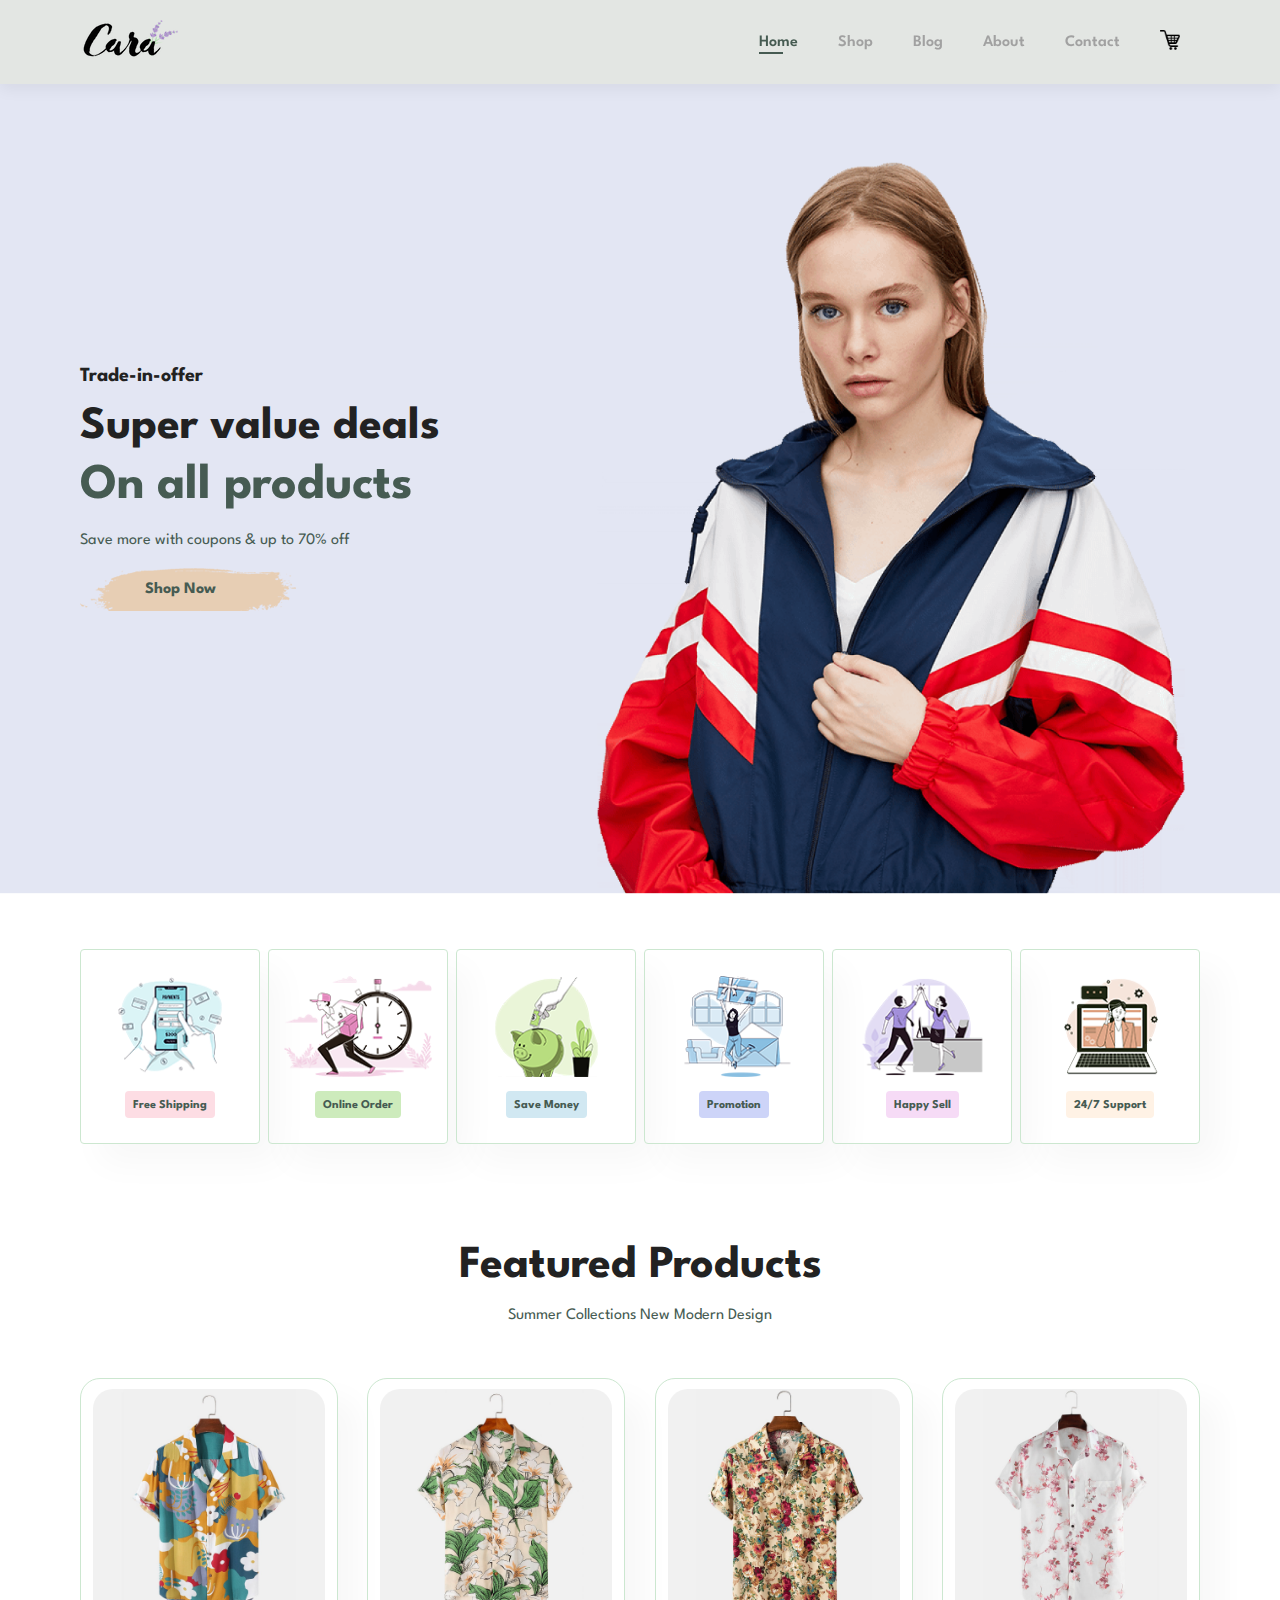
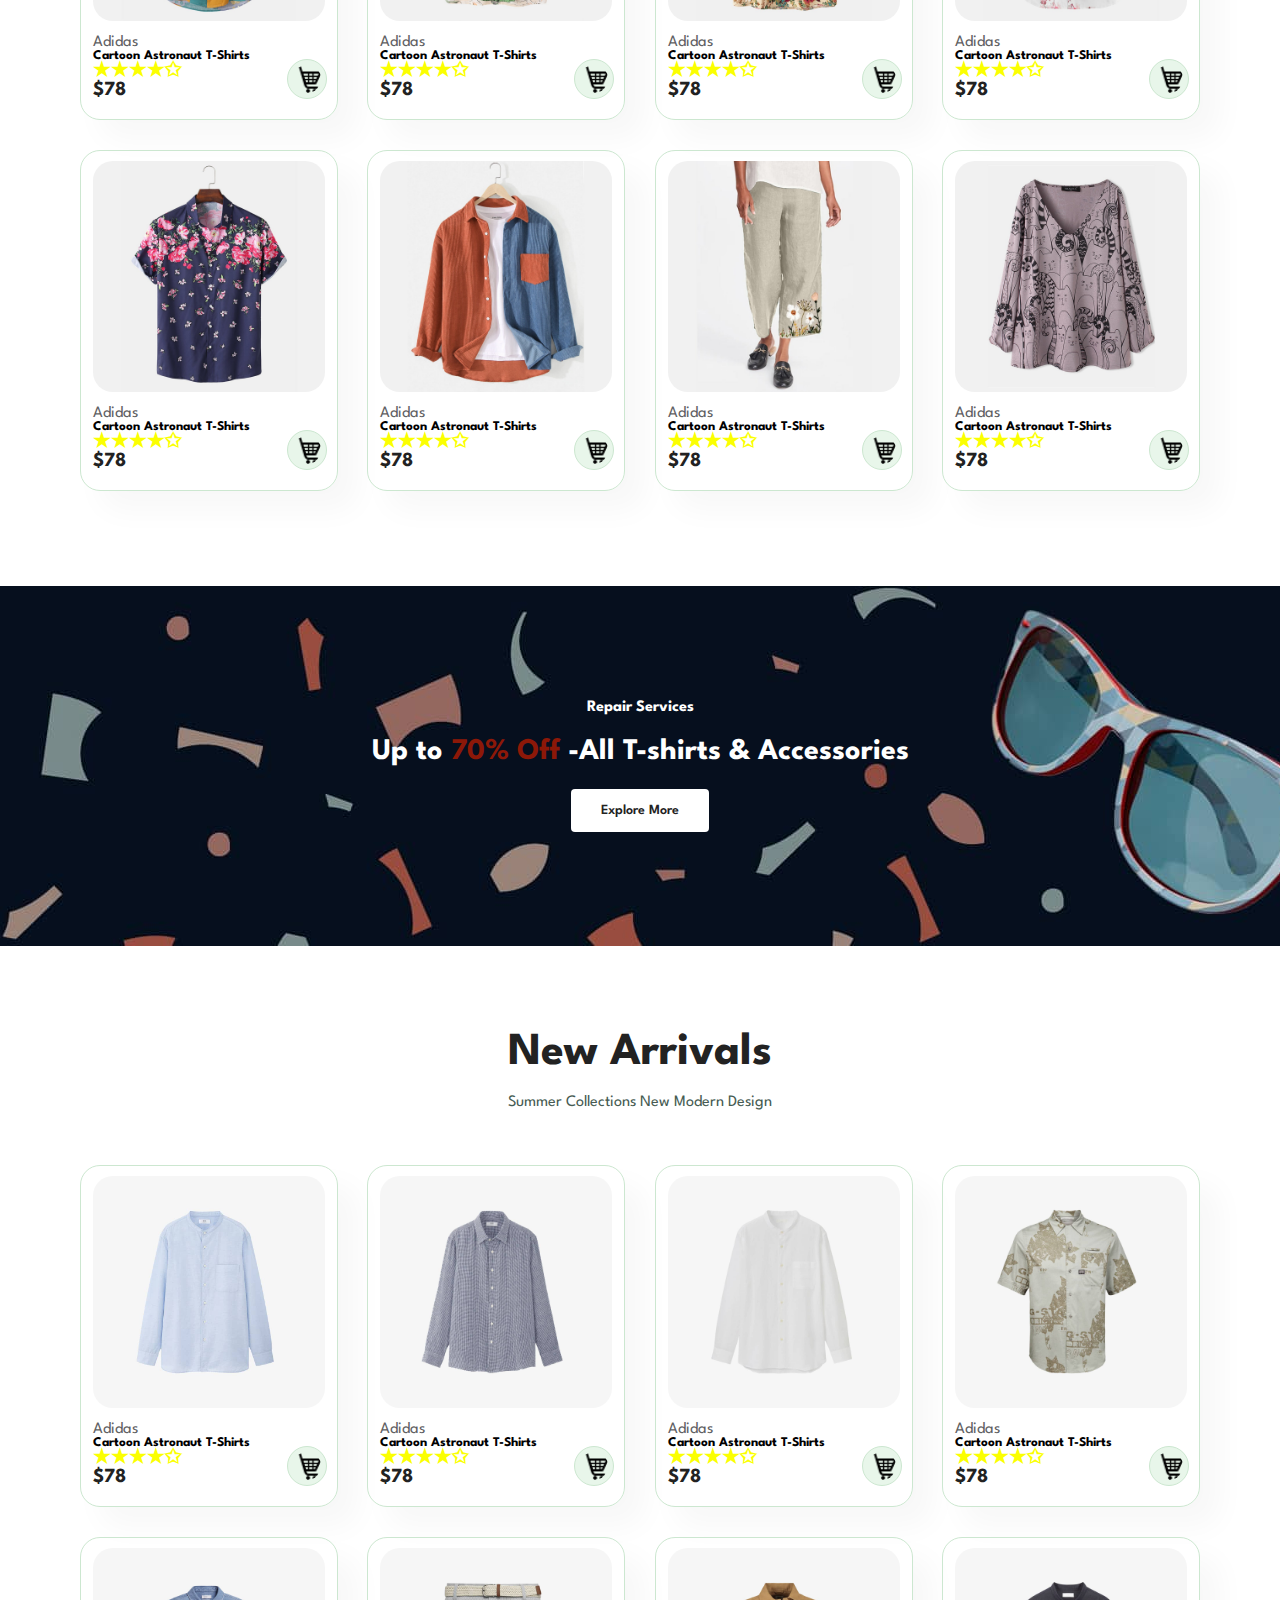
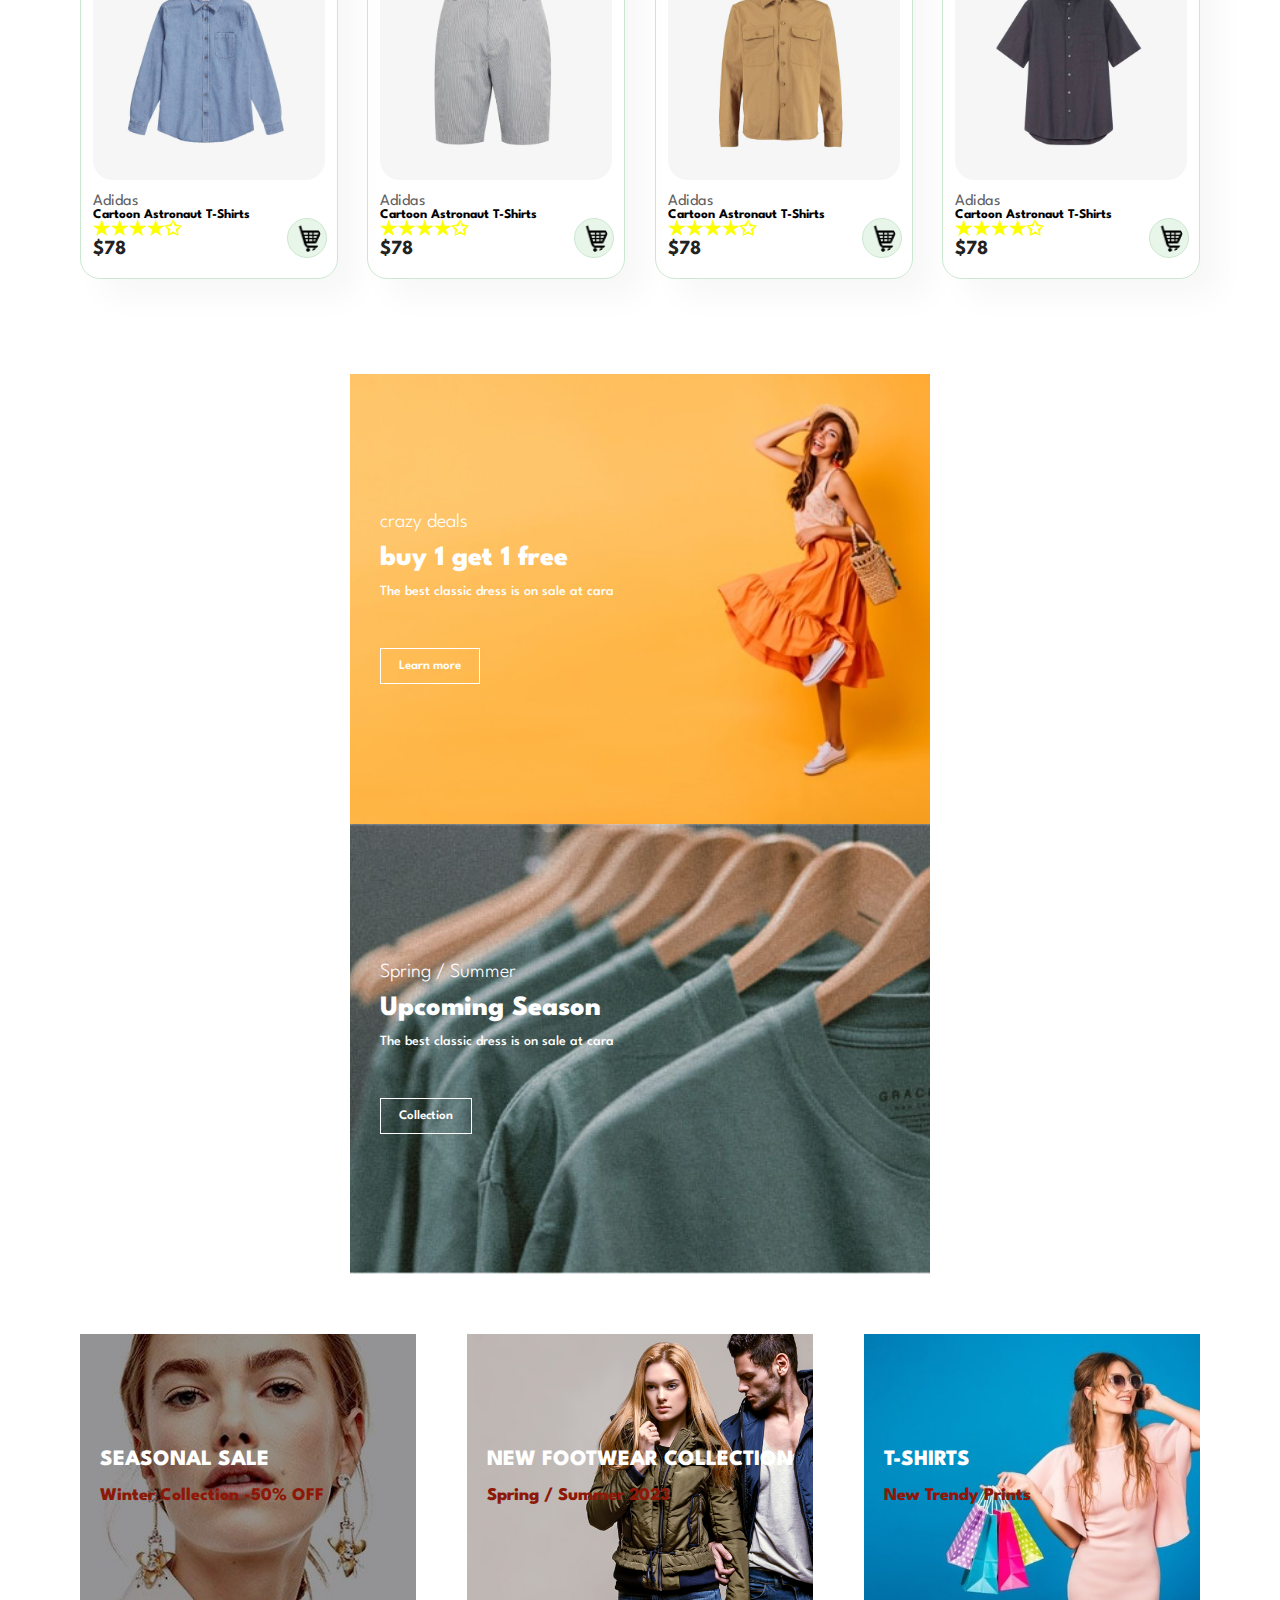
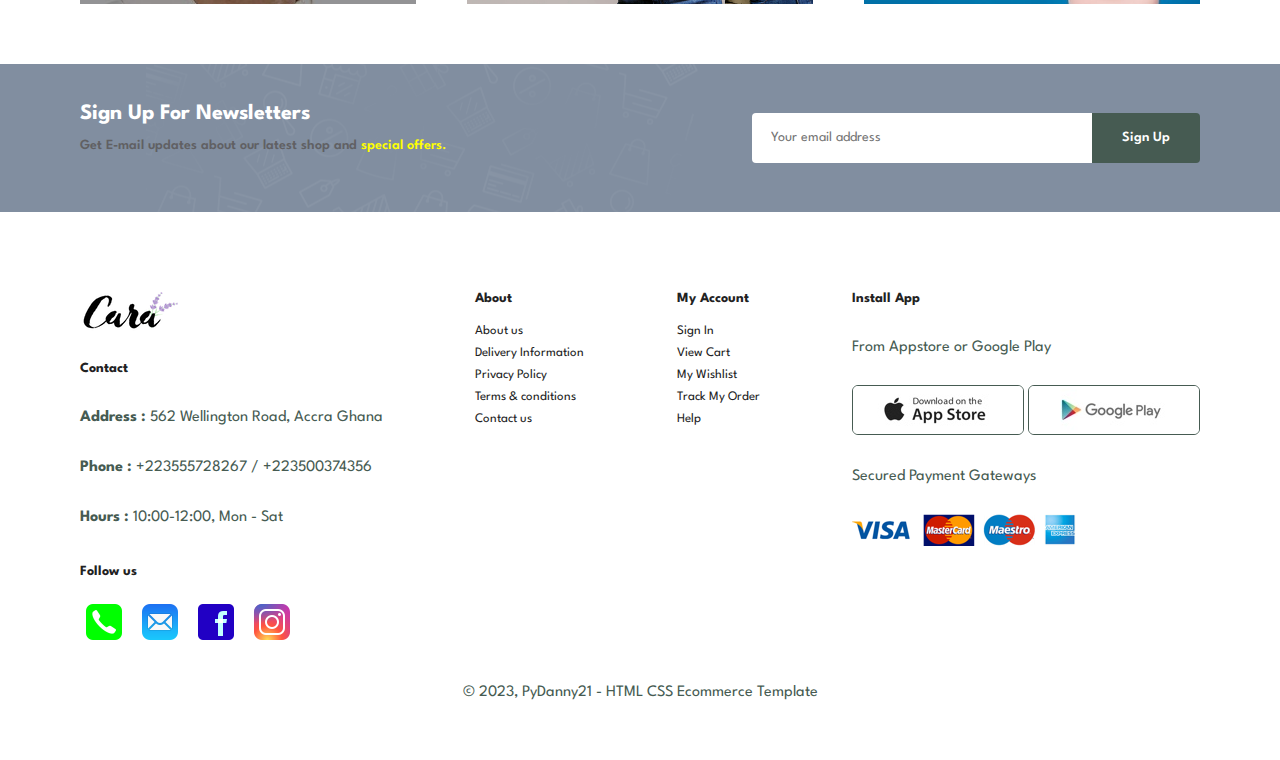
<file: index.html>
<!DOCTYPE html>
<html lang="en">

    <head>
        <meta charset="UTF-8">
        <meta http-equiv="X-UA-Compatible" content="IE=edge">
        <meta name="viewport" content="width=device-width, initial-scale=1.0">
        <title>Ecommerce</title>
        <link rel="stylesheet" href="https://pro.fontawesome.com/releases/v5.10.0/css/all.css" />
        <link rel="stylesheet" href="style.css">
    </head>

    <body>
        <section id="header">
            <a href="#"><img src="logo.png" class="logo"></a>
            <div>
                <ul id="navbar">
                    <li><a href="index.html" class="active">Home</a></li>
                    <li><a href="shop.html">Shop</a></li>
                    <li><a href="blog.html">Blog</a></li>
                    <li><a href="about.html">About</a></li>
                    <li><a href="contact.html">Contact</a></li>
                    <li><a href="cart.html" id="cart"><img src="icons8-shopping-cart-26.png" width="20px"></a></li>
                    <a href="#" id="close">&times;</a>
                </ul>
            </div>
            <div class="mor">
                <a href="cart.html"><img src="icons8-shopping-cart-26.png" width="20px"></a>
                <h3 id="bar">&equiv;</h3>
            </div>
        </section>
        <section id="hero">
            <h4>Trade-in-offer</h4>
            <h2>Super value deals</h2>
            <h1>On all products</h1>
            <p>Save more with coupons & up to 70% off</p>
            <button>Shop Now</button>
        </section>
        <section id="feature" class="section-p1">
            <div class="fe-box">
                <img src="f1.png" alt="">
                <h6>Free Shipping</h6>
            </div>
            <div class="fe-box">
                <img src="f2.png" alt="">
                <h6>Online Order</h6>
            </div>
            <div class="fe-box">
                <img src="f3.png" alt="">
                <h6>Save Money</h6>
            </div>
            <div class="fe-box">
                <img src="f4.png" alt="">
                <h6>Promotion</h6>
            </div>
            <div class="fe-box">
                <img src="f5.png" alt="">
                <h6>Happy Sell</h6>
            </div>
            <div class="fe-box">
                <img src="f6.png" alt="">
                <h6>24/7 Support</h6>
            </div>
        </section>
        <section id="product1" class="section-p1">
            <h2>Featured Products</h2>
            <p>Summer Collections New Modern Design</p>
            <div class="pro-container">
                <div class="pro">
                    <img src="f1.jpg" alt="">
                    <div class="des">
                        <span>Adidas</span>
                        <h5>Cartoon Astronaut T-Shirts</h5>

                        <div class="star">
                            <!-- star icons -->
                            <p>&bigstar;</p>
                            <p>&bigstar;</p>
                            <p>&bigstar;</p>
                            <p>&bigstar;</p>
                            <p>&#10025;</p>
                        </div>
                        <h4>$78</h4>
                    </div>
                    <a href="#"><img src="icons8-shopping-cart-26.png" alt="" class="cart"></a>
                </div>
                <div class="pro">
                    <img src="f2.jpg" alt="">
                    <div class="des">
                        <span>Adidas</span>
                        <h5>Cartoon Astronaut T-Shirts</h5>

                        <div class="star">
                            <!-- star icons -->
                            <p>&bigstar;</p>
                            <p>&bigstar;</p>
                            <p>&bigstar;</p>
                            <p>&bigstar;</p>
                            <p>&#10025;</p>
                        </div>
                        <h4>$78</h4>
                    </div>
                    <a href="#"><img src="icons8-shopping-cart-26.png" alt="" class="cart"></a>
                </div>
                <div class="pro">
                    <img src="f3.jpg" alt="">
                    <div class="des">
                        <span>Adidas</span>
                        <h5>Cartoon Astronaut T-Shirts</h5>

                        <div class="star">
                            <!-- star icons -->
                            <p>&bigstar;</p>
                            <p>&bigstar;</p>
                            <p>&bigstar;</p>
                            <p>&bigstar;</p>
                            <p>&#10025;</p>
                        </div>
                        <h4>$78</h4>
                    </div>
                    <a href="#"><img src="icons8-shopping-cart-26.png" alt="" class="cart"></a>
                </div>
                <div class="pro">
                    <img src="f4.jpg" alt="">
                    <div class="des">
                        <span>Adidas</span>
                        <h5>Cartoon Astronaut T-Shirts</h5>

                        <div class="star">
                            <!-- star icons -->
                            <p>&bigstar;</p>
                            <p>&bigstar;</p>
                            <p>&bigstar;</p>
                            <p>&bigstar;</p>
                            <p>&#10025;</p>
                        </div>
                        <h4>$78</h4>
                    </div>
                    <a href="#"><img src="icons8-shopping-cart-26.png" alt="" class="cart"></a>
                </div>
                <div class="pro">
                    <img src="f5.jpg" alt="">
                    <div class="des">
                        <span>Adidas</span>
                        <h5>Cartoon Astronaut T-Shirts</h5>

                        <div class="star">
                            <!-- star icons -->
                            <p>&bigstar;</p>
                            <p>&bigstar;</p>
                            <p>&bigstar;</p>
                            <p>&bigstar;</p>
                            <p>&#10025;</p>
                        </div>
                        <h4>$78</h4>
                    </div>
                    <a href="#"><img src="icons8-shopping-cart-26.png" alt="" class="cart"></a>
                </div>
                <div class="pro">
                    <img src="f6.jpg" alt="">
                    <div class="des">
                        <span>Adidas</span>
                        <h5>Cartoon Astronaut T-Shirts</h5>

                        <div class="star">
                            <!-- star icons -->
                            <p>&bigstar;</p>
                            <p>&bigstar;</p>
                            <p>&bigstar;</p>
                            <p>&bigstar;</p>
                            <p>&#10025;</p>
                        </div>
                        <h4>$78</h4>
                    </div>
                    <a href="#"><img src="icons8-shopping-cart-26.png" alt="" class="cart"></a>
                </div>
                <div class="pro">
                    <img src="f7.jpg" alt="">
                    <div class="des">
                        <span>Adidas</span>
                        <h5>Cartoon Astronaut T-Shirts</h5>

                        <div class="star">
                            <!-- star icons -->
                            <p>&bigstar;</p>
                            <p>&bigstar;</p>
                            <p>&bigstar;</p>
                            <p>&bigstar;</p>
                            <p>&#10025;</p>
                        </div>
                        <h4>$78</h4>
                    </div>
                    <a href="#"><img src="icons8-shopping-cart-26.png" alt="" class="cart"></a>
                </div>
                <div class="pro">
                    <img src="f8.jpg" alt="">
                    <div class="des">
                        <span>Adidas</span>
                        <h5>Cartoon Astronaut T-Shirts</h5>

                        <div class="star">
                            <!-- star icons -->
                            <p>&bigstar;</p>
                            <p>&bigstar;</p>
                            <p>&bigstar;</p>
                            <p>&bigstar;</p>
                            <p>&#10025;</p>
                        </div>
                        <h4>$78</h4>
                    </div>
                    <a href="#"><img src="icons8-shopping-cart-26.png" alt="" class="cart"></a>
                </div>
            </div>
        </section>
        <section id="banner" class="section-m1">
            <h4>Repair Services</h4>
            <h2>Up to <span>70% Off</span> -All T-shirts & Accessories</h2>
            <button class="normal">Explore More</button>
        </section>
        <section id="product1" class="section-p1">
            <h2>New Arrivals</h2>
            <p>Summer Collections New Modern Design</p>
            <div class="pro-container">
                <div class="pro">
                    <img src="n1.jpg" alt="">
                    <div class="des">
                        <span>Adidas</span>
                        <h5>Cartoon Astronaut T-Shirts</h5>

                        <div class="star">
                            <!-- star icons -->
                            <p>&bigstar;</p>
                            <p>&bigstar;</p>
                            <p>&bigstar;</p>
                            <p>&bigstar;</p>
                            <p>&#10025;</p>
                        </div>
                        <h4>$78</h4>
                    </div>
                    <a href="#"><img src="icons8-shopping-cart-26.png" alt="" class="cart"></a>
                </div>
                <div class="pro">
                    <img src="n2.jpg" alt="">
                    <div class="des">
                        <span>Adidas</span>
                        <h5>Cartoon Astronaut T-Shirts</h5>

                        <div class="star">
                            <!-- star icons -->
                            <p>&bigstar;</p>
                            <p>&bigstar;</p>
                            <p>&bigstar;</p>
                            <p>&bigstar;</p>
                            <p>&#10025;</p>
                        </div>
                        <h4>$78</h4>
                    </div>
                    <a href="#"><img src="icons8-shopping-cart-26.png" alt="" class="cart"></a>
                </div>
                <div class="pro">
                    <img src="n3.jpg" alt="">
                    <div class="des">
                        <span>Adidas</span>
                        <h5>Cartoon Astronaut T-Shirts</h5>

                        <div class="star">
                            <!-- star icons -->
                            <p>&bigstar;</p>
                            <p>&bigstar;</p>
                            <p>&bigstar;</p>
                            <p>&bigstar;</p>
                            <p>&#10025;</p>
                        </div>
                        <h4>$78</h4>
                    </div>
                    <a href="#"><img src="icons8-shopping-cart-26.png" alt="" class="cart"></a>
                </div>
                <div class="pro">
                    <img src="n4.jpg" alt="">
                    <div class="des">
                        <span>Adidas</span>
                        <h5>Cartoon Astronaut T-Shirts</h5>

                        <div class="star">
                            <!-- star icons -->
                            <p>&bigstar;</p>
                            <p>&bigstar;</p>
                            <p>&bigstar;</p>
                            <p>&bigstar;</p>
                            <p>&#10025;</p>
                        </div>
                        <h4>$78</h4>
                    </div>
                    <a href="#"><img src="icons8-shopping-cart-26.png" alt="" class="cart"></a>
                </div>
                <div class="pro">
                    <img src="n5.jpg" alt="">
                    <div class="des">
                        <span>Adidas</span>
                        <h5>Cartoon Astronaut T-Shirts</h5>

                        <div class="star">
                            <!-- star icons -->
                            <p>&bigstar;</p>
                            <p>&bigstar;</p>
                            <p>&bigstar;</p>
                            <p>&bigstar;</p>
                            <p>&#10025;</p>
                        </div>
                        <h4>$78</h4>
                    </div>
                    <a href="#"><img src="icons8-shopping-cart-26.png" alt="" class="cart"></a>
                </div>
                <div class="pro">
                    <img src="n6.jpg" alt="">
                    <div class="des">
                        <span>Adidas</span>
                        <h5>Cartoon Astronaut T-Shirts</h5>

                        <div class="star">
                            <!-- star icons -->
                            <p>&bigstar;</p>
                            <p>&bigstar;</p>
                            <p>&bigstar;</p>
                            <p>&bigstar;</p>
                            <p>&#10025;</p>
                        </div>
                        <h4>$78</h4>
                    </div>
                    <a href="#"><img src="icons8-shopping-cart-26.png" alt="" class="cart"></a>
                </div>
                <div class="pro">
                    <img src="n7.jpg" alt="">
                    <div class="des">
                        <span>Adidas</span>
                        <h5>Cartoon Astronaut T-Shirts</h5>

                        <div class="star">
                            <!-- star icons -->
                            <p>&bigstar;</p>
                            <p>&bigstar;</p>
                            <p>&bigstar;</p>
                            <p>&bigstar;</p>
                            <p>&#10025;</p>
                        </div>
                        <h4>$78</h4>
                    </div>
                    <a href="#"><img src="icons8-shopping-cart-26.png" alt="" class="cart"></a>
                </div>
                <div class="pro">
                    <img src="n8.jpg" alt="">
                    <div class="des">
                        <span>Adidas</span>
                        <h5>Cartoon Astronaut T-Shirts</h5>

                        <div class="star">
                            <!-- star icons -->
                            <p>&bigstar;</p>
                            <p>&bigstar;</p>
                            <p>&bigstar;</p>
                            <p>&bigstar;</p>
                            <p>&#10025;</p>
                        </div>
                        <h4>$78</h4>
                    </div>
                    <a href="#"><img src="icons8-shopping-cart-26.png" alt="" class="cart"></a>
                </div>
            </div>
        </section>
        <section id="sm-banner" class="section-p1">
            <div class="banner-box">
                <h4>crazy deals</h4>
                <h2>buy 1 get 1 free</h2>
                <span>The best classic dress is on sale at cara</span>
                <button class="white">Learn more</button>
            </div>
            <div class="banner-box box-2">
                <h4>Spring / Summer</h4>
                <h2>Upcoming Season</h2>
                <span>The best classic dress is on sale at cara</span>
                <button class="white">Collection</button>
            </div>
        </section> 
        <section id="banner3">
            <div class="banner-box ">
                <h2>SEASONAL SALE</h2>
                <h3>Winter Collection -50% OFF</h3>
            </div>
            <div class="banner-box box-3">
                <h2>NEW FOOTWEAR COLLECTION</h2>
                <h3>Spring / Summer 2023</h3>
            </div>
            <div class="banner-box box-4">
                <h2>T-SHIRTS</h2>
                <h3>New Trendy Prints</h3>
            </div>
        </section>       
        <section id="newsletter" class="section-p1 section-m1">
            <div class="newtext">
                <h4>Sign Up For Newsletters</h4>
                <p>Get E-mail updates about our latest shop and <span>special offers.</span></p>
            </div>
            <div class="form">
                <input type="text" placeholder="Your email address">
                <button class="normal">Sign Up</button>
            </div>
        </section>
        <footer class="section-p1">
            <div class="col">
                <img src="logo.png" class="logo">
                <h4>Contact</h4>
                <p><strong>Address : </strong>562 Wellington Road, Accra Ghana</p>
                <p><strong>Phone : </strong>+223555728267 / +223500374356</p>
                <p><strong>Hours : </strong>10:00-12:00, Mon - Sat</p>
                <div class="follow">
                    <h4>Follow us</h4>
                    <div class="icons">
                        <img src="icons8-call-48.png" alt="f">
                        <img src="icons8-email-48.png" alt="ta">
                        <img src="icons8-facebook-48.png" alt="gh">
                        <img src="icons8-instagram-48.png" alt="j">
                    </div>
                </div>
            </div>
            <div class="col">
                <h4>About</h4>
                <a href="#">About us</a>
                <a href="#">Delivery Information</a>
                <a href="#">Privacy Policy</a>
                <a href="#">Terms & conditions</a>
                <a href="#">Contact us</a>
            </div>
            <div class="col">
                <h4>My Account</h4>
                <a href="#">Sign In</a>
                <a href="#">View Cart</a>
                <a href="#">My Wishlist</a>
                <a href="#">Track My Order</a>
                <a href="#">Help</a>
            </div>
            <div class="col install">
                <h4>Install App</h4>
                <p>From Appstore or Google Play</p>
                <div class="row">
                    <img src="app.jpg" alt="">
                    <img src="play.jpg" alt="">
                </div>
                <p>Secured Payment Gateways</p>
                <img src="pay.png" alt="">
            </div>
            <div class="copyright">
                <p>&copy; 2023, PyDanny21 - HTML CSS Ecommerce Template</p>
            </div>
        </footer>
        <script src="script.js"></script>
    </body>

</html
</file>
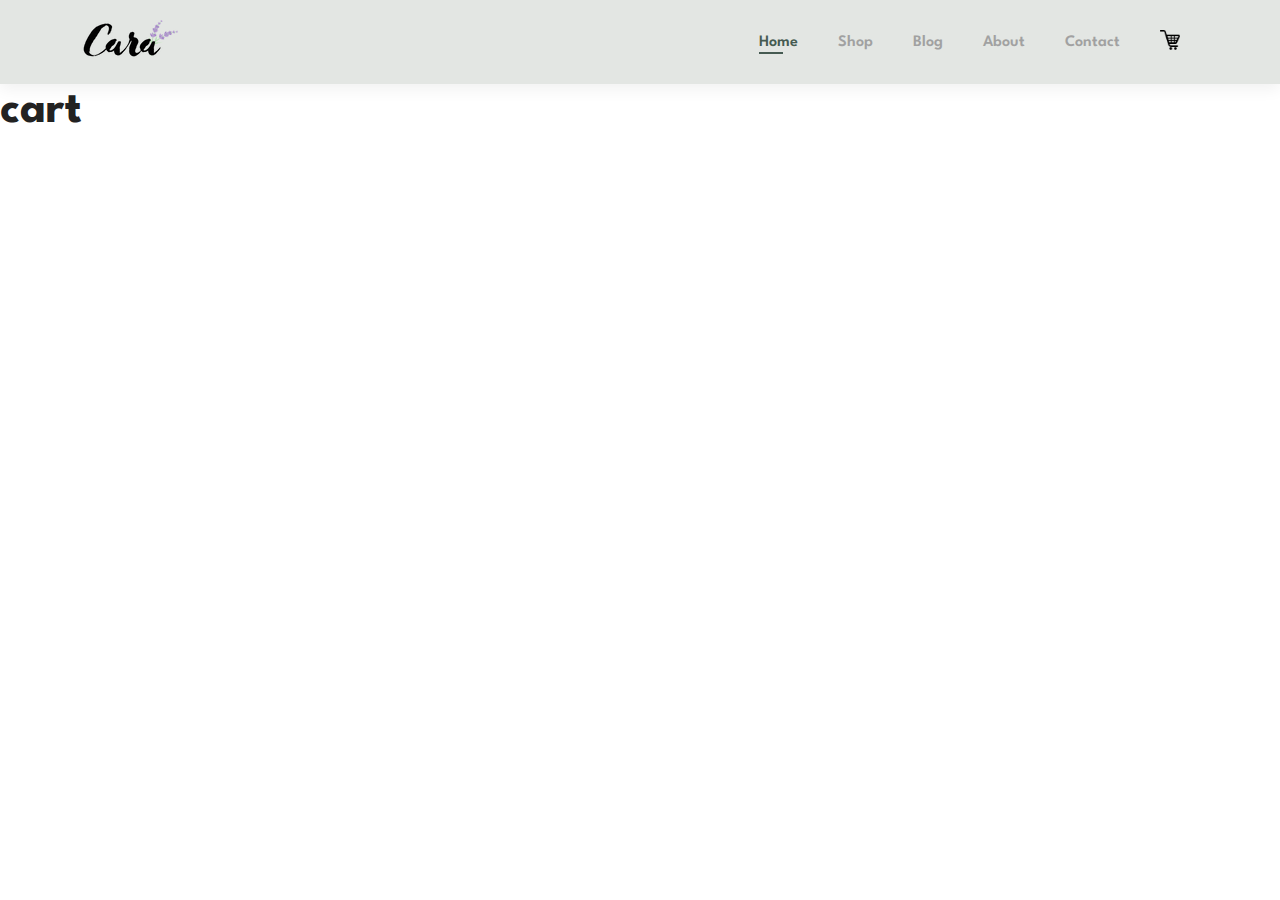
<file: cart.html>
<!DOCTYPE html>
<html lang="en">

    <head>
        <meta charset="UTF-8">
        <meta http-equiv="X-UA-Compatible" content="IE=edge">
        <meta name="viewport" content="width=device-width, initial-scale=1.0">
        <title>Cart</title>
        <link rel="stylesheet" href="https://pro.fontawesome.com/releases/v5.10.0/css/all.css" />

        <link rel="stylesheet" href="style.css">
    </head>

    <body>
        <section id="header">
            <a href="#"><img src="logo.png" class="logo"></a>
            <div>
                <ul id="navbar">
                    <li><a href="index.html" class="active">Home</a></li>
                    <li><a href="shop.html">Shop</a></li>
                    <li><a href="blog.html">Blog</a></li>
                    <li><a href="about.html">About</a></li>
                    <li><a href="contact.html">Contact</a></li>
                    <li><a href="cart.html" id="cart"><img src="icons8-shopping-cart-26.png" width="20px"></a></li>
                    <a href="#" id="close">&times;</a>
                </ul>
            </div>
            <div class="mor">
                <a href="cart.html"><img src="icons8-shopping-cart-26.png" width="20px"></a>
                <h3 id="bar">&equiv;</h3>
            </div>
        </section>
        <h2>cart</h2>


        <script src="script.js"></script>

    </body>

</html>
</file>
<file: style.css>
@import url("https://fonts.googleapis.com/css2?family=Spartan:wght@100;200;300;400;500;600;700;800;900&display=swap");
* {
  margin: 0;
  padding: 0;
  box-sizing: border-box;
  font-family: "Spartan", sans-serif;
}

html {
  scroll-behavior: smooth;
}

/* Global Styles */

h1 {
  font-size: 50px;
  line-height: 64px;
  color: #222;
}

h2 {
  font-size: 46px;
  line-height: 54px;
  color: #222;
}

h4 {
  font-size: 20px;
  color: #222;
}

h6 {
  font-weight: 700;
  font-size: 12px;
}

p {
  font-size: 16px;
  color: #465b52;
  margin: 15px 0 20px 0;
}

.section-p1 {
  padding: 40px 80px;
}

.section-m1 {
  margin: 40px 0;
}


button.normal{
  font-size: 14px;
  font-weight: 600;
  padding: 15px 30px;
  color: #222;
  background-color: #fff;
  border-radius: 4px;
  cursor: pointer;
  border: none;
  outline: none;
  transition: 0.2s;
}

body {
  width: 100%;
}


#header{
  display: flex;
  position: sticky;
  top: 0;
  left: 0;
  align-items: center;
  justify-content: space-between;
  padding: 20px 80px;
  box-shadow: 0 5px 15px rgba(0, 0, 0, 0.06);
  background: #e3e6e3;
  z-index: 999;
}
#navbar{
  display: flex;
  align-items: center;
}


#navbar li{
  list-style: none;
  padding: 0 20px;
  position: relative;
}
#navbar li a{
  text-decoration: none;
  font-size: 16px;
  font-weight: 600;
  color: #a1a1a1;
  transition: 0.3s ease;
}

#navbar li a:hover,
#navbar li a.active{
  color: #465b52;
}

#navbar li a.active::after,#navbar li a:hover::after{
  content: '';
  width: 30%;
  height: 2px;
  background: #465b52;
  position: absolute;
  bottom: -4px;
  left: 20px;

}
.mor{
  display: none;
  align-items: center;
}
#hero{
  background-image: url(hero4.png);
  height: 90vh;
  width: 100%;
  background-position: top 25% right 0;
  background-size: cover;
  padding: 0 80px;
  display: flex;
  align-items: start;
  justify-content: center;
  flex-direction: column;
}
#hero h4{
  padding-bottom: 15px;
}
#hero h1{
  color: #465b52;
}
#hero button{
  background-image: url('button.png');
  background-color: transparent;
  color: #465b52;
  padding:14px 80px 14px 65px;
  background-repeat: no-repeat;
  cursor: pointer;
  font-size: 16px;
  font-weight: 700;
  outline: none;
  border: none;
}
#feature{
  display: flex;
  align-items: center;
  justify-content: space-between;
  flex-wrap: wrap;
}

#feature .fe-box{
  width: 180px;
  text-align:center;
  padding: 25px 15px;
  box-shadow: 20px 20px 34px rgba(0, 0, 0, 0.03);
  border: 1px solid #cce7d0;
  border-radius: 4px;
  margin: 15px 0;
}
#feature .fe-box:hover{
  box-shadow: 10px 10px 54px rgba(0, 0, 0, 0.1);
}
#feature .fe-box h6{
  padding: 9px 8px 6px 8px;
  line-height: 1;
  border-radius: 4px;
  color:#465b52;
  background-color: #fddde4;
  display: inline-block;
}

#feature .fe-box:nth-child(2) h6{
  background-color: #cdebbc;
}
#feature .fe-box:nth-child(3) h6{
  background-color: #d1e8f2;
}
#feature .fe-box:nth-child(4) h6{
  background-color: #cdd4f8;
}
#feature .fe-box:nth-child(5) h6{
  background-color: #f6dbf6;
}
#feature .fe-box:nth-child(6) h6{
  background-color: #fff2e5;
}
#feature .fe-box img{
  width: 100%;
  margin-bottom: 10px;
}

#product1{
  text-align: center;
}
#product1 .pro{
  width: 23%;
  min-width: 250px;
  padding: 10px 12px;
  border: 1px solid #cce7d0;
  border-radius: 20px;
  cursor: pointer;
  box-shadow: 20px 20px 30px rgba(0, 0, 0, 0.03);
  margin: 15px 0;
  transition: 0.2s ease;

}

#product1 .pro:hover{
  box-shadow: 20px 20px 30px rgba(0, 0, 0, 0.06);

}

#product1 .pro img{
  width: 100%;
  border-radius: 20px;
}
#product1 .pro .star p{
  color: rgb(251, 255, 0);
  font-size: 20px;
}
#product1 .pro .star{
  display: flex;
  text-align: start;
  justify-content: start;
  font-weight: 600;
  margin: -20px 0;
}

#product1 .pro .des{
  text-align: start;
  padding: 10px 0;
}
#product1 .pro .des span{
  color: #606063;
  font-size: 12pxg;
}
#product1 .pro .cart{
  width: 40px;
  height: 40px;
  line-height: 40px;
  border-radius: 50px;
  background-color: #e8f6ea;
  border: 1px solid #cce7d0;
  padding: 5px;
  justify-content: center;
  position: absolute;
  bottom: 20px;
  right: 10px;
}
.pro{
  position: relative;
}
#product1 .pro-container{
  display: flex;
  justify-content: space-between;
  padding-top: 20px;
  flex-wrap: wrap;
}
#banner{
  display: flex;
  flex-direction: column;
  justify-content: center;
  align-items: center;
  text-align: center;
  background-image: url(b2.jpg);
  /* width: 100%; */
  height: 40vh;
  background-size: cover;
  background-position: center;
}
#banner h4{
  color: #fff;
  font-size: 16px;
}
#banner h2{
  color: #fff;
  font-size: 30px;
  padding: 10px 0;
}
#banner h2 span{
  color: #8d1808;
}
#banner button:hover{
  color: #fff;
  background-color: #465b52;
}
#sm-banner{
  display: flex;
  flex-wrap: wrap;
  justify-content: space-evenly;
  margin-bottom: 20px;
}
#sm-banner .banner-box{
  display: flex;
  flex-direction: column;
  justify-content: center;
  align-items: flex-start;
  background-image: url(b17.jpg);
  min-width: 580px;
  height: 50vh;
  background-size: cover;
  background-position: center;
  padding: 30px;

}
#sm-banner .box-2{
  background-image: url(b10.jpg);
}
#sm-banner h4{
  color: #fff;
  font-size: 20px;
  font-weight: 300;
}
#sm-banner h2{
  color: #fff;
  font-size: 28px;
  font-weight: 800;
}
#sm-banner span{
  color: #fff;
  font-size: 14px;
  font-weight: 500;
  padding-bottom: 50px;
}

button.white {
  font-size: 13px;
  font-weight: 600;
  padding: 11px 18px;
  color: #fff;
  background-color: transparent;
  cursor: pointer;
  border: 1px solid #fff;
  outline: none;
  transition: 0.2s;
}
#sm-banner .banner-box:hover button{
  background-color: #465b52;
  border: 1px solid #465b52;
}
#banner3{
  display: flex;
  justify-content: space-between;
  flex-wrap: wrap;
  padding: 0 80px;
}

#banner3 .banner-box{
  display: flex;
  flex-direction: column;
  justify-content: center;
  align-items: flex-start;
  background-image: url(b7.jpg);
  min-width: 30%;
  height: 30vh;
  background-size: cover;
  background-position: center;
  padding: 20px;
  margin-bottom: 20px;
}

#banner3 .box-3{
  background-image: url(b4.jpg);
}

#banner3 .box-4{
  background-image: url(b18.jpg);
}
#banner3 h2{
  color: #fff;
  font-weight: 800;
  font-size: 22px;
}
#banner3 h3{
  color: #8d1808;
  font-weight: 800;
  font-size: 18px;
}
#newsletter{
  display: flex;
  flex-wrap: wrap;
  justify-content: space-between;
  align-items: center;
  background-image: url(b14.png);
  background-color: #818ea0;
  background-repeat: no-repeat;
  background-position: 20% 30%;
}

#newsletter h4{
  font-size: 22px;
  font-weight: 700;
  color: #fff;
}
#newsletter p{
  font-size: 14px;
  font-weight: 600;
  color: #606063;
}
#newsletter p span{
  color: yellow;
}
#newsletter input{
  height: 3.125rem;
  padding: 0 1.25em;
  font-size: 14px;
  width: 100%;
  border: 1px solid transparent;
  border-radius: 4px;
  outline: none;
  border-top-right-radius: 0;
  border-bottom-right-radius: 0;
}
#newsletter button{
  background-color: #465b52;
  color: #fff;
  white-space: nowrap;
  border-top-left-radius: 0;
  border-bottom-left-radius: 0;
}
#newsletter .form{
  display: flex;
  width: 40%;
}
footer{
  display: flex;
  flex-wrap: wrap;
  justify-content: space-between;
}
footer .col{
  display: flex;
  flex-direction: column;
  align-items: flex-start;
  margin-bottom: 20px;
}
footer .logo{
  margin-bottom: 30px;
}
footer h4{
  font-size: 14px;
  padding-bottom: 20px;
}
footer p{
  text-align: center;
}

footer a{
  text-decoration: none;
  font-size: 13px;
  color: #222;
  margin-bottom: 10px;
}
footer .follow{
  margin-top: 20px;
}
footer .follow img{
  padding-right: 4px;
  cursor: pointer;
}

footer .install .row img{
  border-radius: 6px;
  border: 1px solid #465b52;
  transition: 0.2s ease;

}

footer .install img{
  margin: 10px 0 15px 0; 
}

footer .follow img:hover{
  transform: scale(1.02,1.02);
}

footer .copyright{
  width: 100%;
  text-align: center;
}
footer .copyright{

  font-size: 13px;
}
#close{
  display: none;
}


@media (max-width:799px){
  .section-p1{
    padding: 40px 40px;
  }
  .section-m1{
    margin: 20px;
  }
  #navbar {
    display: flex;
    flex-direction: column;
    justify-content: flex-start;
    align-items: flex-start;
    position: fixed;
    top: 0;
    right: -300px;
    height: 100vh;
    width: 300px;
    background-color: #e3e6f3;
    box-shadow: 0 40px 60px rgba(0, 0, 0, 0.1);
    padding: 80px 0 0 10px;
    transition: 0.4s;
  }
  #navbar.active{
    right: 0;
  }
  #navbar li{
    margin-bottom: 25px;
  }

  .mor{
    display: flex;
    align-items: center;
    justify-content: center;
    margin-right: -50px;
  }
  .mor h3{
    padding-left: 20px;
    cursor: pointer;
  }
  #newsletter .form {
    display: inline-block;
    padding: 20px;
    width: 40%;
  }
  #close{
    display: initial;
    position: absolute;
    top: 30px;
    left: 30px;
    font-size: 24px;
    color: #222;
    text-decoration: none;
  }
  #cart{
    display: none;
  }
  #hero{
    height: 60vh;
    padding: 0 80px;
    background-position: top 30% right 30%;

  }
  #feature{
    justify-content: center;
  }
  #feature .fe-box{
    margin: 15px 15px;
  }
  #sm-banner .banner-box {
    min-width: 480px;
    padding: 10px;
}

}
@media (max-width:480px){
  #sm-banner{
    width: 265px;
  }
  #banner{
    width: auto;
    height: 50vh;
  }
  #newsletter .form {
    display: flex;
    padding: 20px;
    width: 100%;
  }
  button.normal {
    padding: 15px 5px;
  }
  h2 {
    font-size: 36px;
    line-height: 30px;
    color: #222;
  }
  h1 {
    font-size: 40px;
    line-height: 46px;
    color: #222;
  }
  #hero button {
    background-image: url('button.png');
    color: darkturquoise;
    padding: 14px 70px 14px 65px;
  }
  #banner3 {
    padding: 0 30px;
  }
  #banner3 .box-4 {
    width: 100%;
  }
  #sm-banner .banner-box {
    min-width: 300px;
    margin-left: 100px;
  }
  #sm-banner .banner-box {
    padding: 20px;
    margin-bottom: 20px;
}

}
</file>
